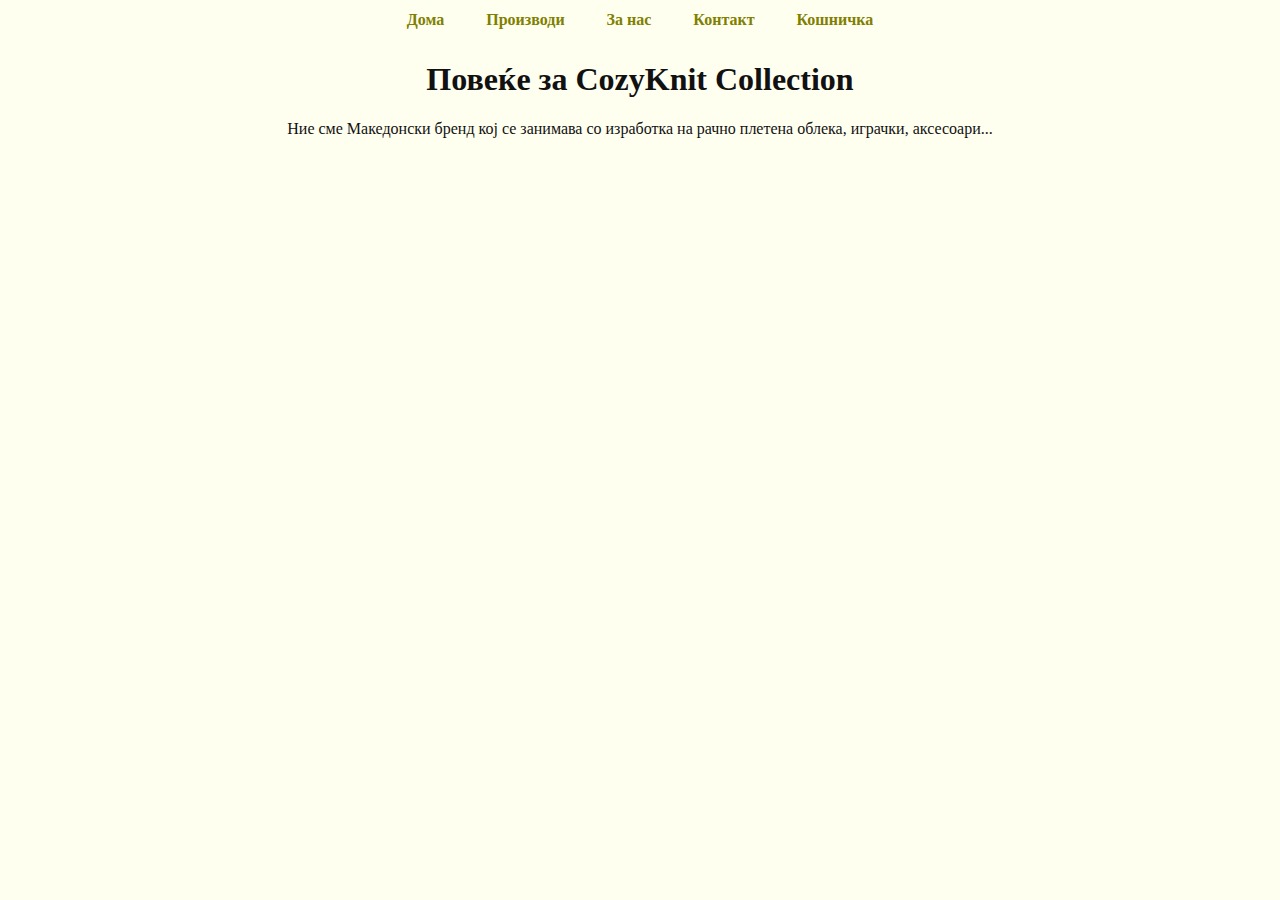
<file: about.html>
<!DOCTYPE html>
<html lang="mk">
<head>
    <meta charset="UTF-8">
    <meta name="viewport" content="width=device-width, initial-scale=1.0">
    <title>За нас</title>
    <link rel="stylesheet" href="style.css">
</head>
<body>
    <a href="index.html" class="btn">Дома</a>
    <a href="products.html" class="btn">Производи</a>
    <a href="about.html" class="btn">За нас</a>
    <a href="contact.html" class="btn">Контакт</a>
    <a href="cart.html" class="btn">Кошничка</a>
    <h1>Повеќе за CozyKnit Collection</h1>
    <p>Ние сме Македонски бренд кој се занимава со изработка на рачно плетена облека, играчки, аксесоари...</p>
</body>
</html>
</file>
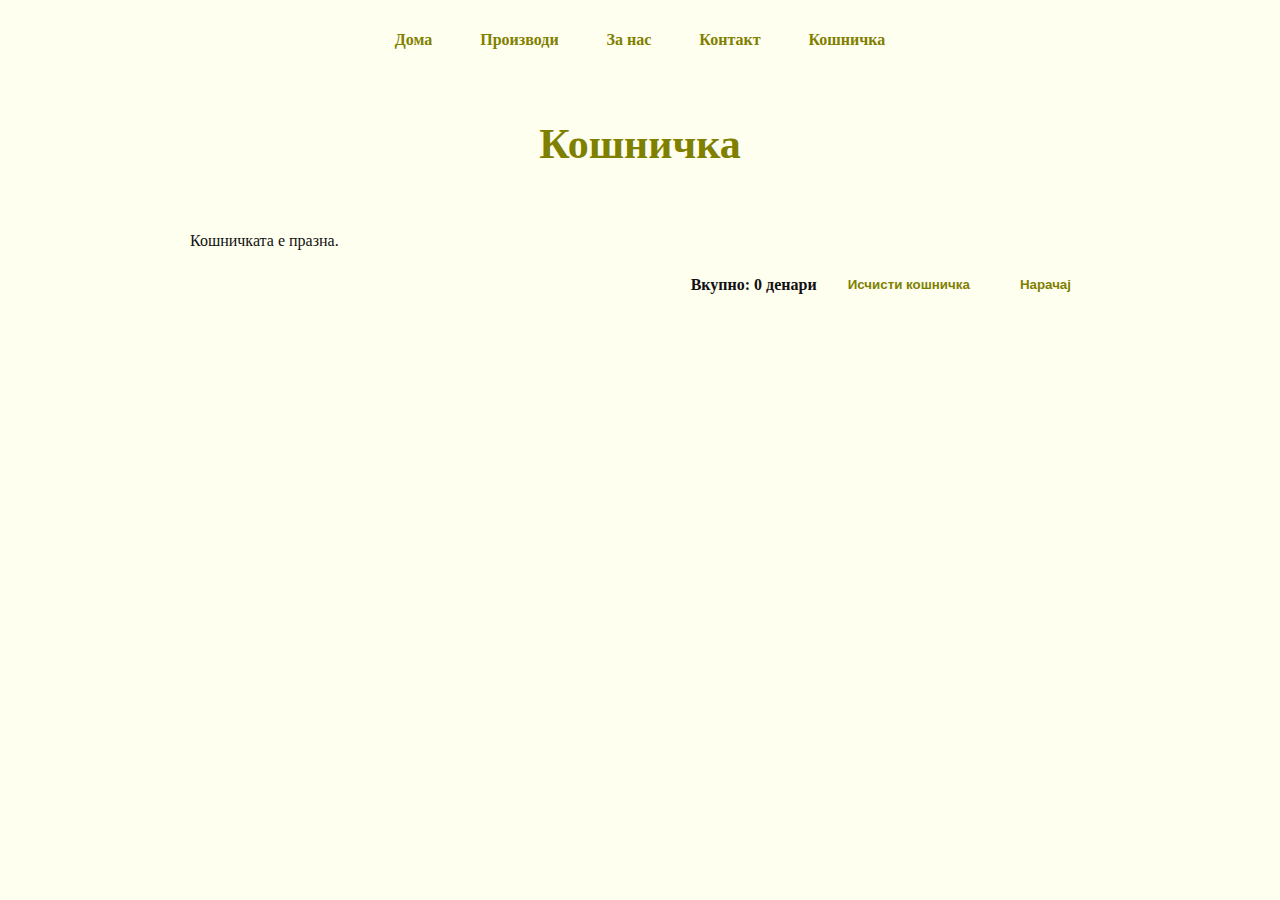
<file: cart.html>
<!DOCTYPE html>
<html lang="mk">
<head>
  <meta charset="utf-8" />
  <meta name="viewport" content="width=device-width,initial-scale=1"/>
  <title>Кошничка</title>
  <link rel="stylesheet" href="style.css">
</head>
<body>
  <header class="site-header">
    <nav>
      <a href="index.html" class="btn">Дома</a>
      <a href="products.html" class="btn">Производи</a>
      <a href="about.html" class="btn">За нас</a>
      <a href="contact.html" class="btn">Контакт</a>
      <a href="cart.html" class="btn">Кошничка</a>
    </nav>
  </header>

  <main>
    <h1 class="heading">Кошничка</h1>

    <section class="cart-section">
      <div id="cartItems"></div>

      <div class="cart-actions">
        <div class="cart-total">Вкупно: <span id="cartTotal">0</span> денари</div>
        <button id="clearCartBtn" class="btn">Исчисти кошничка</button>
        <a href="order.html"><button id="checkoutBtn" class="btn">Нарачај</button></a>
      </div>
    </section>
  </main>

  <script src="script.js"></script>
</body>
</html>
</file>
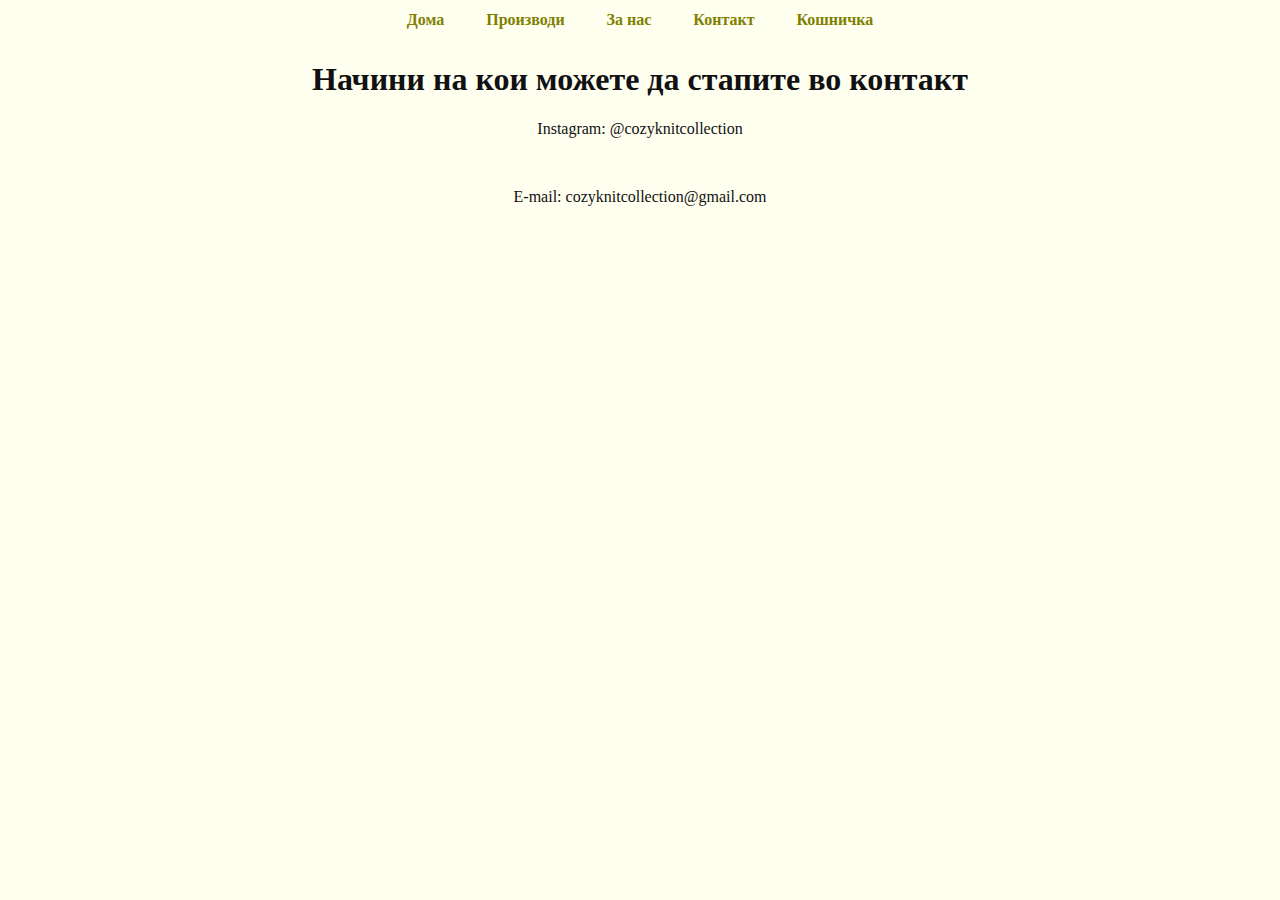
<file: contact.html>
<!DOCTYPE html>
<html lang="mk">
<head>
    <meta charset="UTF-8">
    <meta name="viewport" content="width=device-width, initial-scale=1.0">
    <title>Контакт</title>
    <link rel="stylesheet" href="style.css">
</head>
<body>
    <a href="index.html" class="btn">Дома</a>
    <a href="products.html" class="btn">Производи</a>
    <a href="about.html" class="btn">За нас</a>
    <a href="contact.html" class="btn">Контакт</a>
    <a href="cart.html" class="btn">Кошничка</a>
    <h1>Начини на кои можете да стапите во контакт</h1>
    <p>Instagram: @cozyknitcollection</p>
    <br>
    <p>E-mail: cozyknitcollection@gmail.com</p>
</body>
</html>
</file>
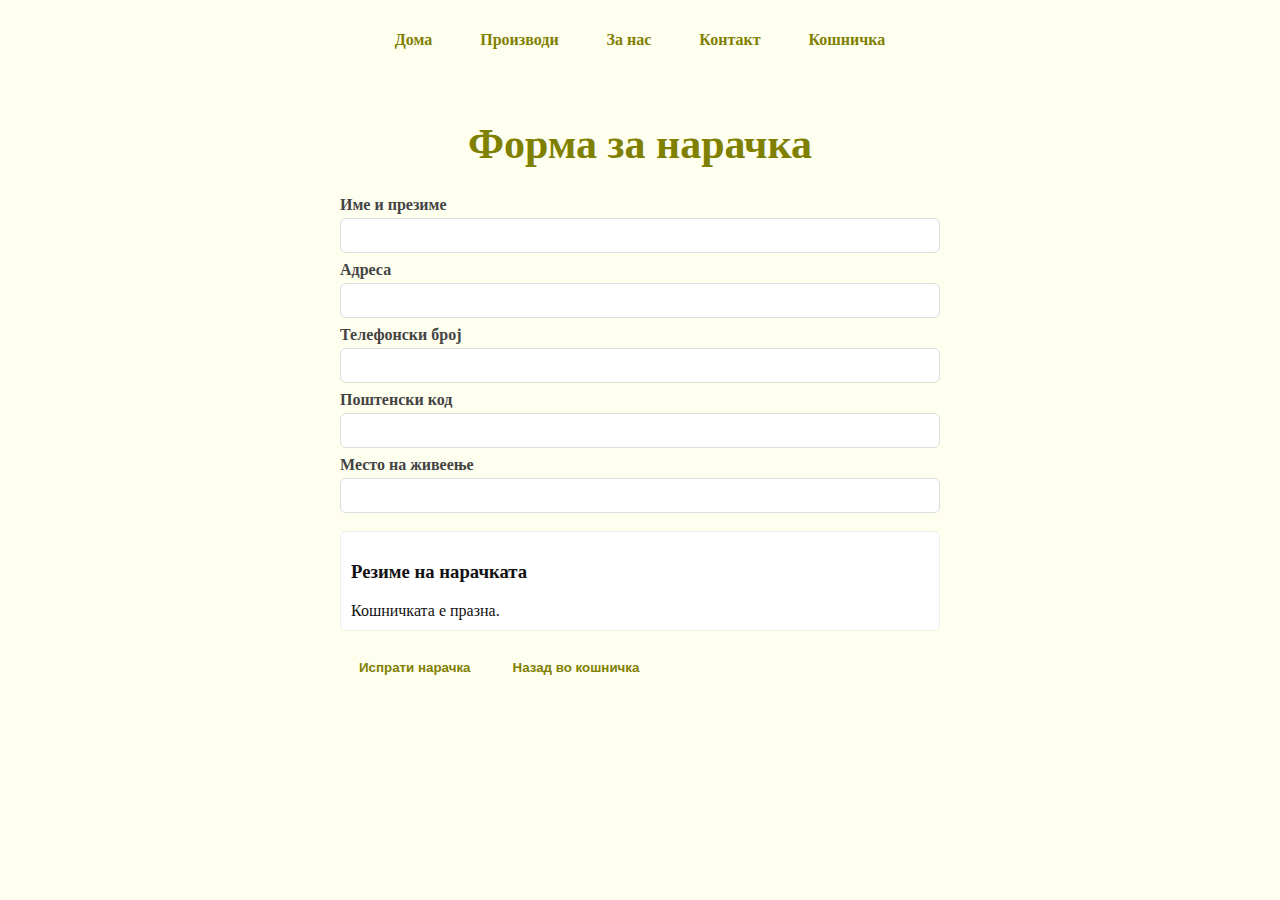
<file: order.html>
<!DOCTYPE html>
<html lang="mk">
<head>
  <meta charset="utf-8" />
  <meta name="viewport" content="width=device-width,initial-scale=1"/>
  <title>Нарачка</title>
  <link rel="stylesheet" href="style.css">
</head>
<body>
  <header class="site-header">
    <nav>
      <a href="index.html" class="btn">Дома</a>
      <a href="products.html" class="btn">Производи</a>
      <a href="about.html" class="btn">За нас</a>
      <a href="contact.html" class="btn">Контакт</a>
      <a href="cart.html" class="btn">Кошничка</a>
    </nav>
  </header>

  <main>
    <h1 class="heading">Форма за нарачка</h1>

    <!-- FormSubmit will deliver the email to your Gmail -->
    <form action="https://formsubmit.co/hookedbyleona@gmail.com" method="POST">
         <!-- Disable Captcha -->
    <input type="hidden" name="_captcha" value="false">
    <!-- Pretty email formatting -->
    <input type="hidden" name="_template" value="table">

    <!-- CART ORDER DATA → auto filled by JS -->
    <textarea name="cart" id="cartData" style="display:none;"></textarea>
      <!-- Customer fields -->
      <label>Име и презиме
        <input type="text" name="full_name" id="full_name" required>
      </label>

      <label>Адреса
        <input type="text" name="address" id="address" required>
      </label>

      <label>Телефонски број
        <input type="tel" name="phone" id="phone" required>
      </label>

      <label>Поштенски код
        <input type="text" name="postal_code" id="postal_code" required>
      </label>

      <label>Место на живеење
        <input type="text" name="city" id="city" required>
      </label>

      <!-- Hidden field for order summary (will be filled by JS) -->
      <input type="hidden" name="order_details" id="order_details">

      <!-- FormSubmit redirect after success -->
      <input type="hidden" name="_next" value="https://your-domain-or-localhost/thankyou.html">
      <input type="hidden" name="_subject" value="Нова нарачка - Hooked by Leona">
      <!-- Disable captcha for convenience (FormSubmit may ignore) -->
      <input type="hidden" name="_captcha" value="false">

      <div class="order-summary">
        <h3>Резиме на нарачката</h3>
        <div id="summaryBox">(косничката ќе биде видлива тука)</div>
      </div>

      <div class="form-actions">
        <button type="submit" class="btn">Испрати нарачка</button>
        <a href="cart.html"><button type="button" class="btn">Назад во кошничка</button></a>
      </div>
    </form>
  </main>

  <script src="script.js"></script>
  <script>
    // IMPORTANT: replace _next value in the form above with your real URL path for thankyou.html
    // If you test locally, change to "http://localhost:5500/thankyou.html" or the correct file path.
    // We'll also populate the order summary below when the page loads (script.js provides helpers).
    document.addEventListener('DOMContentLoaded', () => {
      populateOrderForm();
    });

    function prepareAndSend(e) {
      // handled in script.js: collect cart, put formatted text into hidden field "order_details"
      // keep default submit so FormSubmit will POST the form
      return true;
    }
  </script>
  <script>
    // Load cart from localStorage
    const cart = JSON.parse(localStorage.getItem("cart")) || [];

    // Convert cart to readable text
    let output = "";
    cart.forEach(item => {
        output += `${item.name} — ${item.price} ден x ${item.quantity}\n`;
    });

    // Insert into hidden textarea
    document.getElementById("cartData").value = output;
</script>
</body>
</html>
</file>
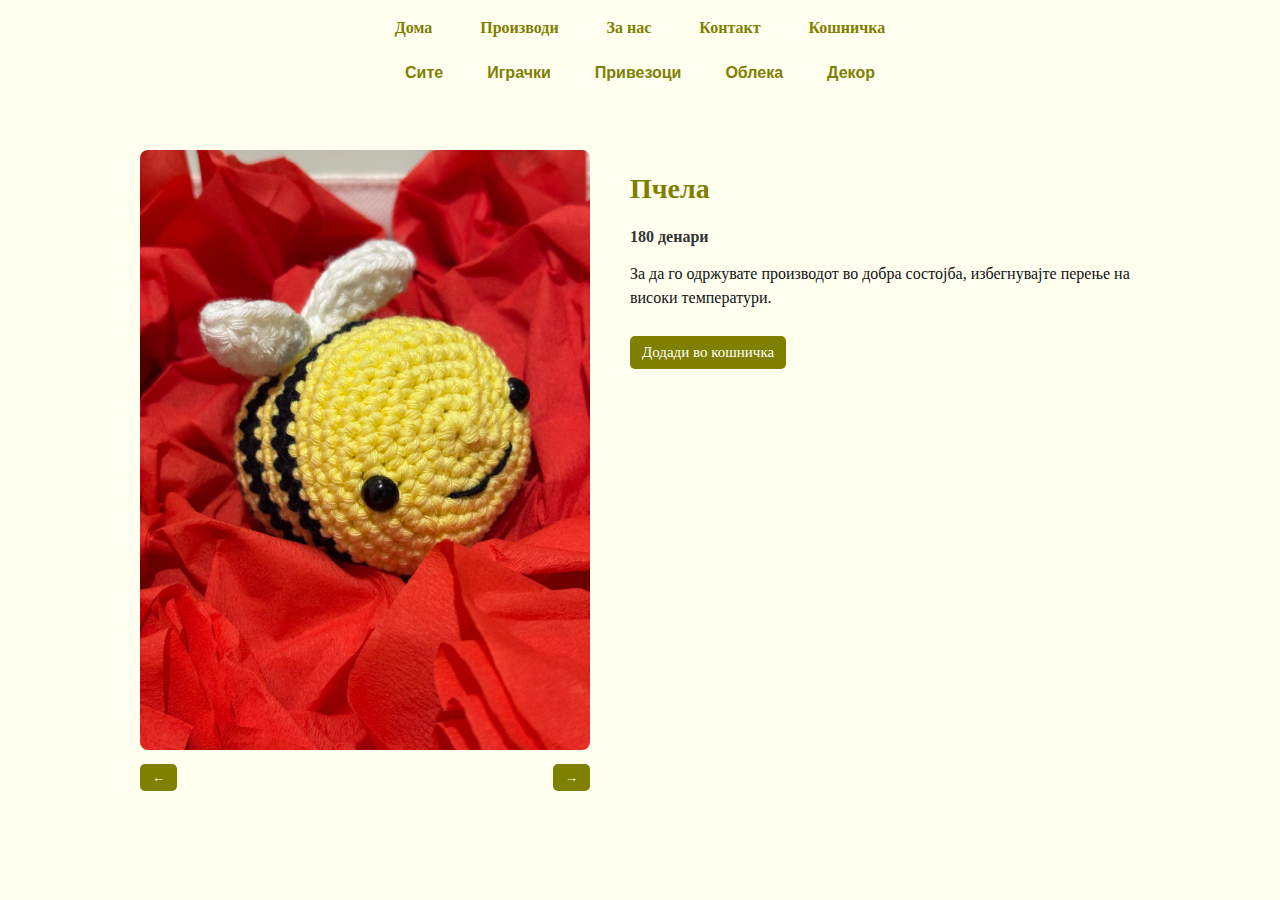
<file: product-pcela.html>
<!DOCTYPE html>
<html lang="mk">
<head>
    <meta charset="UTF-8">
    <meta name="viewport" content="width=device-width, initial-scale=1.0">
    <title>Пчела — Hooked by Leona</title>
    <link rel="stylesheet" href="style.css">
</head>
<body>

    <!-- Main Menu -->
    <nav>
        <a href="index.html" class="btn">Дома</a>
        <a href="products.html" class="btn">Производи</a>
        <a href="about.html" class="btn">За нас</a>
        <a href="contact.html" class="btn">Контакт</a>
        <a href="cart.html" class="btn">Кошничка</a>
    </nav>

    <!-- Category Menu -->
    <div class="category-menu">
        <button class="category-btn" data-category="all">Сите</button>
        <button class="category-btn" data-category="играчки">Играчки</button>
        <button class="category-btn" data-category="привезоци">Привезоци</button>
        <button class="category-btn" data-category="облека">Облека</button>
        <button class="category-btn" data-category="декор">Декор</button>
    </div>

    <main class="product-detail">
        <!-- Left: Image Carousel -->
        <div class="carousel">
            <img id="mainImage" src="IMAGES/pcela1.jpg" alt="Пчела">
            <div class="carousel-controls">
                <button id="prevBtn">←</button>
                <button id="nextBtn">→</button>
            </div>
        </div>

        <!-- Right: Product Info -->
        <div class="product-info">
            <h2>Пчела</h2>
            <p class="price">180 денари</p>
            <p class="care-text">
                За да го одржувате производот во добра состојба, избегнувајте перење на високи температури.
            </p>
            <button class="add-to-cart" data-name="Пчела" data-price="180">Додади во кошничка</button>
        </div>
    </main>

    <script src="script.js"></script>
    <script>
        // Product images array
        const images = ["IMAGES/pcela1.jpg", "IMAGES/pcela2.jpg"];
        let current = 0;
        const mainImg = document.getElementById('mainImage');

        document.getElementById('nextBtn').addEventListener('click', () => {
            current = (current + 1) % images.length;
            mainImg.src = images[current];
        });

        document.getElementById('prevBtn').addEventListener('click', () => {
            current = (current - 1 + images.length) % images.length;
            mainImg.src = images[current];
        });
    </script>
</body>
</html>
</file>
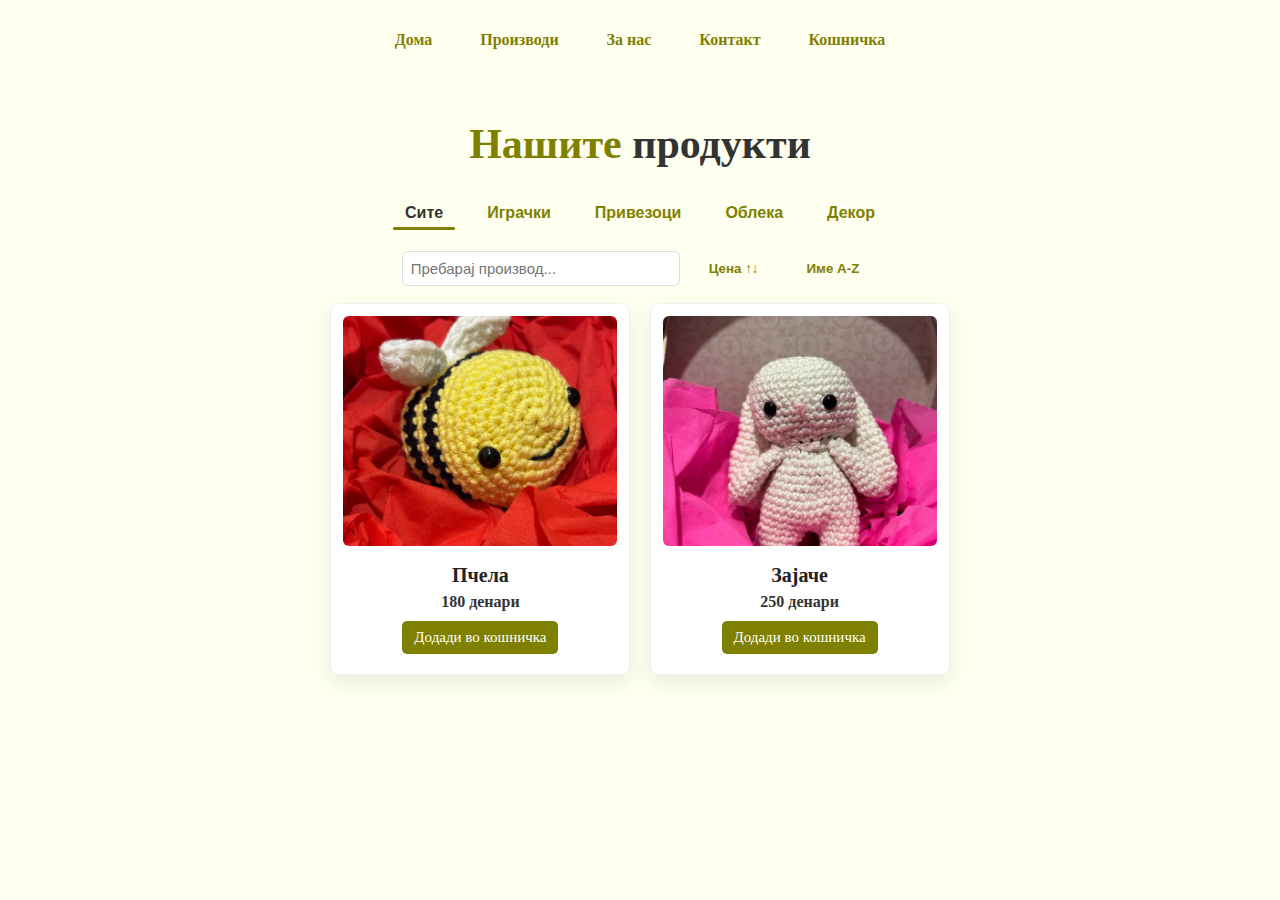
<file: products.html>
<!DOCTYPE html>
<html lang="mk">
<head>
    <meta charset="UTF-8" />
    <meta name="viewport" content="width=device-width, initial-scale=1.0"/>
    <title>Производи</title>
    <link rel="stylesheet" href="style.css">
</head>
<body>
    <header class="site-header">
        <nav>
            <a href="index.html" class="btn">Дома</a>
            <a href="products.html" class="btn">Производи</a>
            <a href="about.html" class="btn">За нас</a>
            <a href="contact.html" class="btn">Контакт</a>
            <a href="cart.html" class="btn">Кошничка</a>
        </nav>
    </header>

    <main>
        <h1 class="heading">Нашите <span>продукти</span></h1>
        <div class="category-menu">
    <button class="category-btn active" data-category="all">Сите</button>
    <button class="category-btn" data-category="играчки">Играчки</button>
    <button class="category-btn" data-category="привезоци">Привезоци</button>
    <button class="category-btn" data-category="облека">Облека</button>
    <button class="category-btn" data-category="декор">Декор</button>
</div>


        <section class="products">
            <div class="controls">
                <input type="text" id="searchInput" placeholder="Пребарај производ..." class="search">
                <button id="sortPriceBtn" class="btn">Цена ↑↓</button>
                <button id="sortNameBtn" class="btn">Име A-Z</button>
            </div>

            <div class="box-container">

                <div class="box" data-category="играчки">
                    <div class="image"><img src="IMAGES/pcela1.jpg" alt="Пчела"></div>
                    <div class="content">
                       <h3><a href="product-pcela.html" class="product-link">Пчела</a></h3>
                        <div class="price" data-price="180">180 денари</div>
                        <button class="add-to-cart" data-name="Пчела" data-price="180">Додади во кошничка</button>
                    </div>
                </div>

                <div class="box" data-category="играчки">
                    <div class="image"><img src="IMAGES/zajace1.jpg" alt="Зајаче"></div>
                    <div class="content">
                        <h3>Зајаче</h3>
                        <div class="price" data-price="250">250 денари</div>
                        <button class="add-to-cart" data-name="Зајаче" data-price="250">Додади во кошничка</button>
                    </div>
                </div>

               

            </div>
        </section>
    </main>

    <script src="script.js"></script>
</body>
</html>
</file>
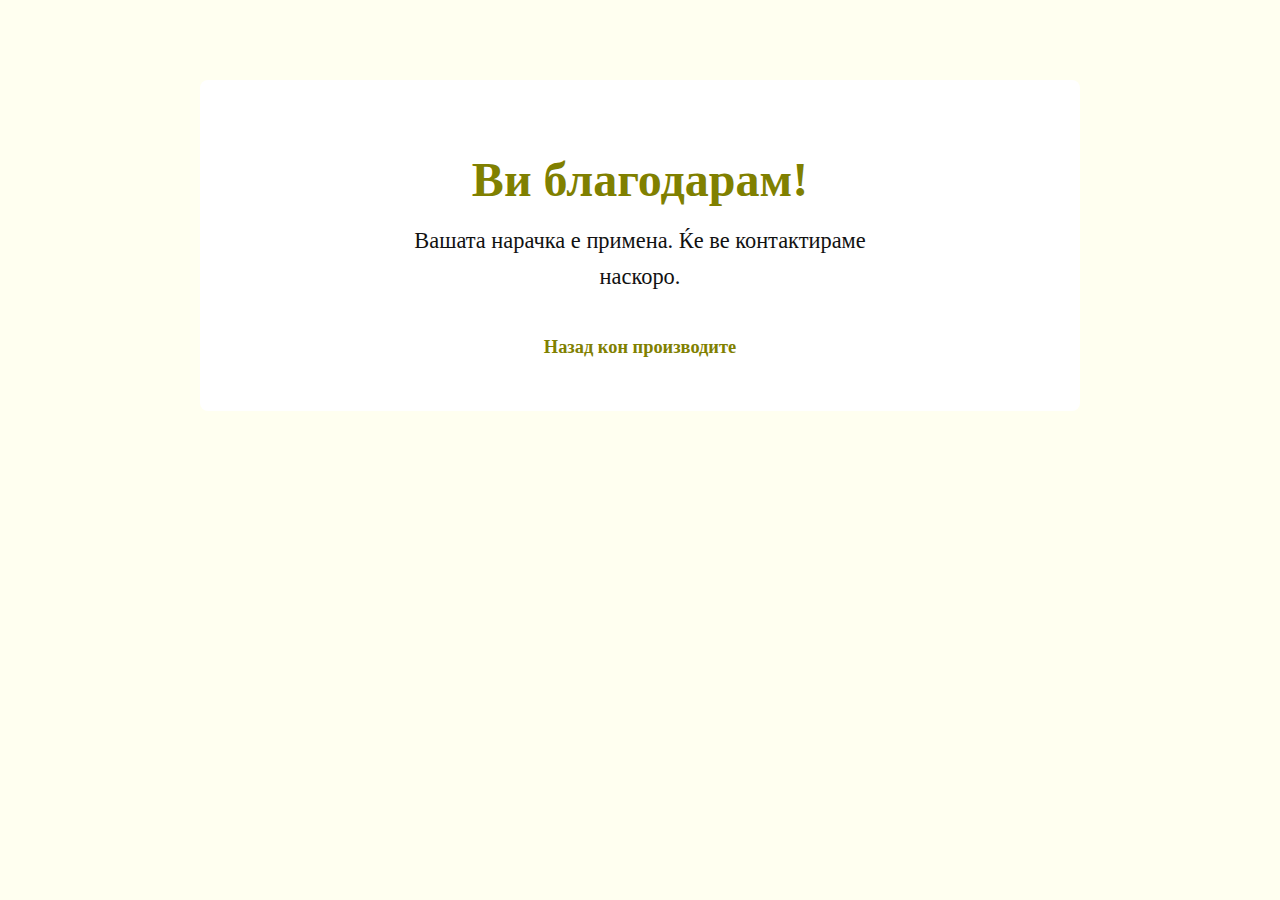
<file: thankyou.html>
<!DOCTYPE html>
<html lang="mk">
<head>
  <meta charset="utf-8"/>
  <meta name="viewport" content="width=device-width,initial-scale=1"/>
  <title>Нарачка примена</title>
  <link rel="stylesheet" href="style.css">
</head>
<body>
  <main class="thank-section">
    <h1>Ви благодарам!</h1>
    <p>Вашата нарачка е примена. Ќе ве контактираме наскоро.</p>
    <a href="products.html" class="btn">Назад кон производите</a>
  </main>

  <script>
    // Clear cart after successful order (so user returns with empty cart)
    try {
      localStorage.removeItem('cart');
    } catch (err) {
      console.warn('Could not clear localStorage cart:', err);
    }
  </script>
</body>
</html>
</file>
<file: style.css>
/* --- base (kept your design) --- */
html {
  font-size: 16px;
}

body {
  background-color: ivory;
  text-align: center;
  margin: 0;
  font-family: Garamond, serif;
  color: #111;
}

.site-header { padding: 12px 10px; }
nav { display:flex; gap:10px; justify-content:center; flex-wrap:wrap; padding:8px 10px; }

/* buttons */
.btn {
    display: inline-block;
    padding: 10px 18px;
    background-color: transparent;
    color: #808000;
    text-decoration: none;
    border-radius: 4px;
    transition: all 0.18s ease;
    font-weight: bold;
    border: 1px solid transparent;
}
.btn:hover {
    background-color: #808000;
    color: #fff;
}

/* headings */
.heading { font-family: Garamond, serif; font-weight: bolder; font-size: 42px; color: #808000; margin-top: 20px; }
.heading span { color: #333; }

/* page layout */
main { padding: 20px; max-width: 1100px; margin: 0 auto; }

/* product boxes */
.box-container {
  display: flex;
  flex-wrap: wrap;
  gap: 1.2rem;
  justify-content: center;
  margin-top: 16px;
}

.box {
  flex: 0 1 calc(33.333% - 2rem);
  max-width: 300px;
  box-shadow: 0 .5rem 1.2rem rgba(0,0,0,.08);
  border-radius: .5rem;
  border: .1rem solid rgba(0,0,0,.06);
  background: #fff;
  padding: 12px;
  box-sizing: border-box;
}

.box img { width: 100%; height: 230px; object-fit: cover; border-radius: 6px; }

.content { text-align: center; padding: 8px 0; }
.content h3 { margin: 6px 0; font-size: 20px; color: #222; }
.price { font-weight: bold; color: #333; margin-top: 6px; }

.add-to-cart {
    margin-top: 10px;
    padding: 8px 12px;
    background: #808000;
    color: white;
    border: none;
    cursor: pointer;
    font-family: garamond, serif;
    font-size: 15px;
    border-radius: 5px;
}
.add-to-cart:hover { background: #555; }

/* controls */
.controls { display:flex; gap:10px; justify-content:center; align-items:center; flex-wrap:wrap; margin-bottom:12px; }
.search { padding:8px 10px; width:260px; border-radius:6px; border:1px solid #ddd; }

/* cart page */
.cart-section { max-width: 900px; margin: 0 auto; text-align: left; padding: 20px; }
#cartItems { margin-bottom: 16px; }
.cart-item {
  display:flex;
  gap:12px;
  align-items:center;
  justify-content:space-between;
  padding: 10px;
  border-bottom:1px solid #eee;
}
.cart-item .left { display:flex; gap:12px; align-items:center; }
.cart-item img { width:70px; height:70px; object-fit:cover; border-radius:6px; }
.cart-item .meta { min-width:160px; }
.cart-item .qty { display:flex; gap:6px; align-items:center; }
.qty button { padding:6px 8px; background:#ddd; border:none; cursor:pointer; border-radius:5px; }
.remove-btn { padding:6px 10px; background:#d9534f; color:#fff; border:none; border-radius:6px; cursor:pointer; }

/* cart actions */
.cart-actions { display:flex; gap:12px; align-items:center; justify-content:flex-end; margin-top: 12px; }
.cart-total { font-weight:bold; }

/* order form */
form { display:flex; flex-direction:column; gap:8px; max-width:600px; margin: 12px auto; text-align:left; }
label { display:flex; flex-direction:column; gap:4px; font-weight:bold; color:#444; }
input[type="text"], input[type="tel"], textarea {
  padding:8px; border-radius:6px; border:1px solid #ddd; font-size:15px;
}
.order-summary { background:#fff; padding:10px; border-radius:6px; border:1px solid #eee; margin: 10px 0; }
#summaryBox { text-align:left; white-space:pre-wrap; }

/* thank you */
.thank-section { max-width:800px; margin:80px auto; text-align:center; padding:40px; background:#fff; border-radius:8px; }
.thank-section h1 {
  font-size: clamp(2.2rem, 6vw, 3rem);
  color: #808000;
  margin-bottom: 1rem;
}

.thank-section p {
  font-size: clamp(1.2rem, 4.5vw, 1.4rem);
  line-height: 1.6;
  max-width: 520px;
  margin: 0 auto 1.8rem;
}

.thank-section .btn {
  font-size: 1.15rem;
  padding: 12px 20px;
}

/* responsive */
@media (max-width: 900px) {
  .box { flex: 0 1 calc(50% - 1rem); max-width: 47%; }
}
@media (max-width: 600px) {
  .box { flex: 0 1 100%; max-width: 100%; }
  nav { flex-direction:column; }
  .cart-actions { flex-direction:column; align-items:flex-start; gap:8px; }
}
/* Brand Hero Image */
.brand-hero {
    width: 100%;
    margin: 30px 0;
}
.brand-hero .brand-logo {
    width: 100%;
    height: auto;
    object-fit: cover;
    border-radius: 6px;
}




/* Featured Products Row */
.featured-products {
    margin: 40px 0;
}
.products-row {
    display: flex;
    flex-wrap: wrap;
    justify-content: center;
    gap: 1.5rem;
}
.products-row .product {
    flex: 0 1 calc(33.333% - 2rem);
    max-width: 300px;
    position: relative;
}
.products-row .product img {
    width: 100%;
    height: 230px;
    object-fit: cover;
    border-radius: 6px;
}
.products-row .product p {
    text-align: center;
    font-weight: bold;
    margin-top: 6px;
}
.view-more-btn {
    position: absolute;
    bottom: 10px;
    right: 10px;
}

/* QA Section already has styles from previous CSS, keep them */

/* Footer */
.site-footer {
    background-color: #f2f2f2;
    text-align: center;
    padding: 20px 10px;
    margin-top: 50px;
    font-size: 0.9rem;
    color: #555;
}

/* Responsive */
@media (max-width: 900px) {
    .products-row .product { flex: 0 1 calc(50% - 1rem); max-width: 47%; }
}
@media (max-width: 600px) {
    .products-row .product { flex: 0 1 100%; max-width: 100%; }
    nav { flex-direction: column; }
}
.category-menu {
    display: flex;
    justify-content: center;
    gap: 20px;
    margin-bottom: 20px;
    flex-wrap: wrap;
}

.category-btn {
    background: none;
    border: none;
    font-weight: bold;
    font-size: 16px;
    padding: 8px 12px;
    cursor: pointer;
    position: relative;
    color: #808000;
}

.category-btn.active {
    color: #333;
}

.category-btn.active::after {
    content: '';
    position: absolute;
    bottom: 0;
    left: 0;
    width: 100%;
    height: 3px;
    background-color: #808000;
    border-radius: 2px;
}
.product-detail {
    display: flex;
    gap: 40px;
    max-width: 1000px;
    margin: 40px auto;
    flex-wrap: wrap;
    align-items: flex-start;
}

.carousel {
    flex: 1;
    position: relative;
    max-width: 450px;
}

.carousel img {
    width: 100%;
    border-radius: 8px;
    object-fit: cover;
}

.carousel-controls {
    display: flex;
    justify-content: space-between;
    margin-top: 10px;
}

.carousel-controls button {
    padding: 6px 12px;
    background: #808000;
    border: none;
    color: white;
    border-radius: 5px;
    cursor: pointer;
}
.carousel-controls button:hover { background: #555; }

.product-info {
    flex: 1;
    text-align: left;
}

.product-info h2 {
    font-size: 28px;
    color: #808000;
}

.product-info .price {
    font-weight: bold;
    margin: 10px 0;
}

.product-info .care-text {
    font-size: 16px;
    line-height: 1.5;
}
.product-link {
    text-decoration: none;
    color: #222; /* same as h3 color */
    transition: color 0.2s;
}

.product-link:hover {
    color: #808000; /* hover color matches your theme */
}
</file>
